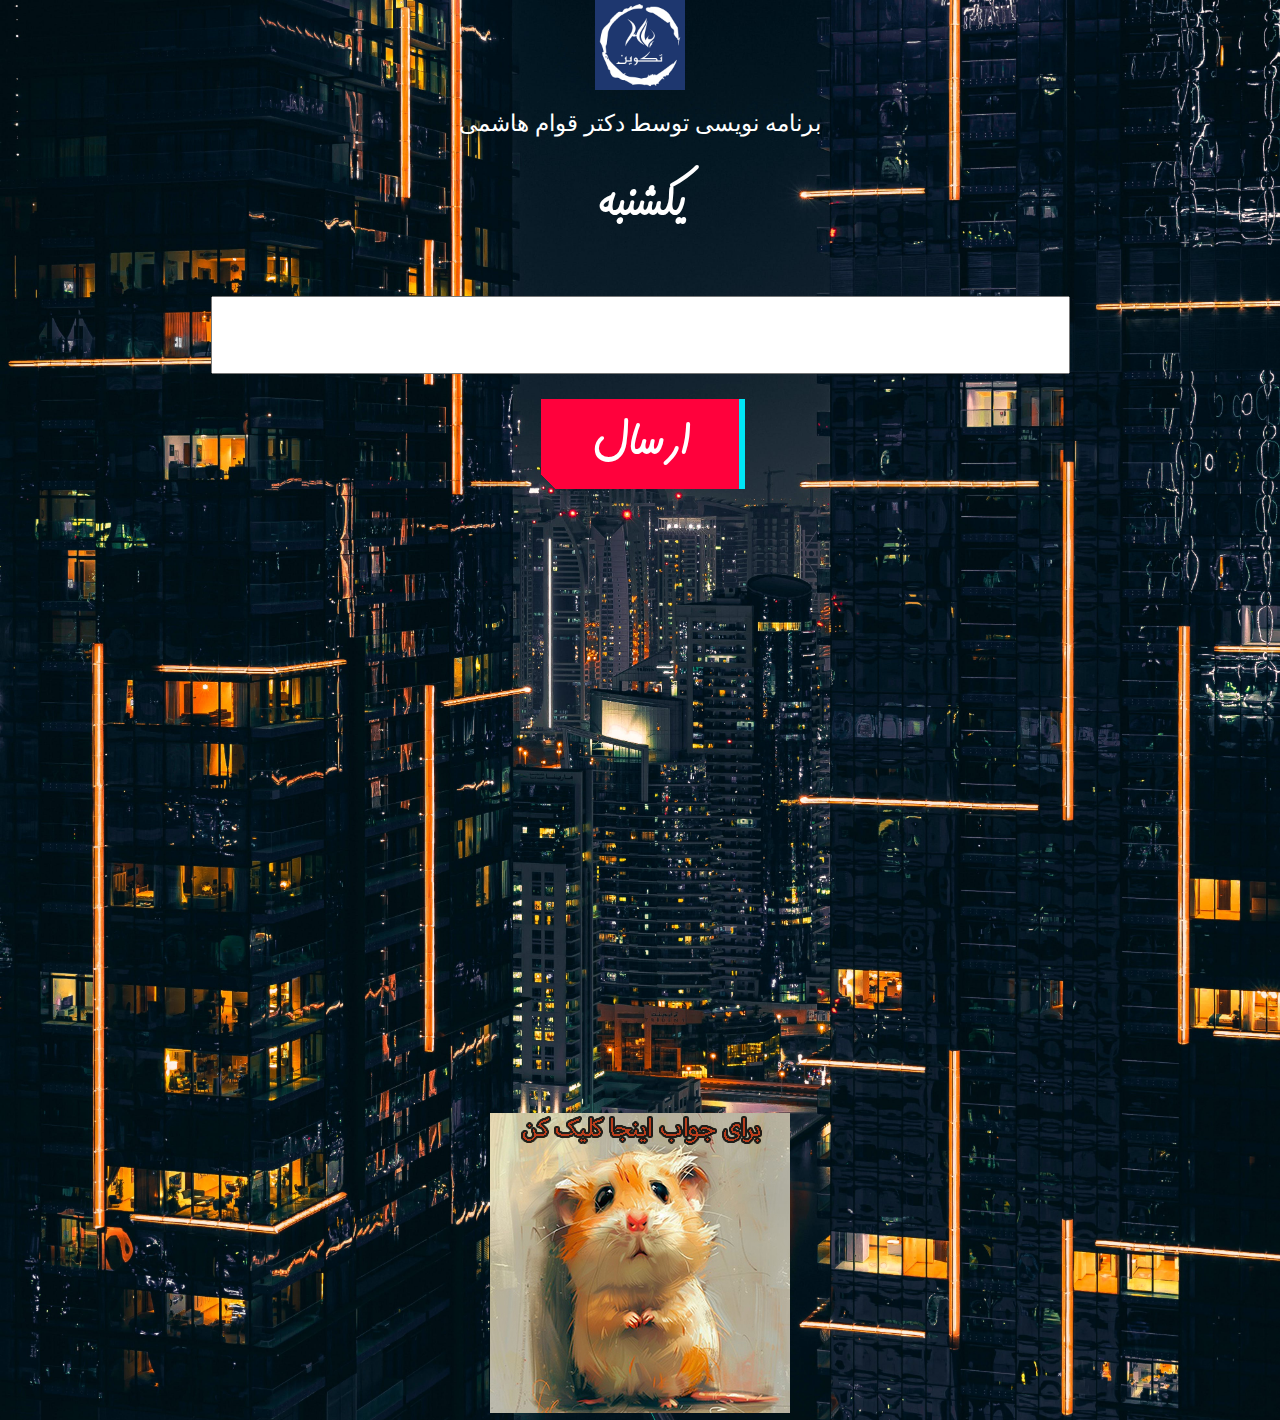
<file: index1.html>
<!DOCTYPE html>
<html lang="en">
<head>
    <meta charset="UTF-8">
    <meta name="viewport" content="width=device-width, initial-scale=1.0">

    <!--CSS-->
    <link rel="stylesheet" type="text/css" href="css/style.css">
    <link rel="stylesheet" type="text/css" href="fonts/fonts.css">
    <link rel="stylesheet" type="text/css" href="css/button.css">
    <link rel="stylesheet" type="text/css" href="css/glow.css">
    <!--FONT-->
    <link rel="preconnect" href="https://fonts.googleapis.com">
    <link rel="preconnect" href="https://fonts.gstatic.com" crossorigin>
    <link href="https://fonts.googleapis.com/css2?family=Roboto:ital,wght@0,100;0,300;0,400;0,500;0,700;0,900;1,100;1,300;1,400;1,500;1,700;1,900&display=swap" rel="stylesheet">


    <style>
        @import url('https://fonts.googleapis.com/css2?family=Roboto:ital,wght@0,100;0,300;0,400;0,500;0,700;0,900;1,100;1,300;1,400;1,500;1,700;1,900&display=swap');
    </style>





    <title>week days</title>
</head>
<body>
    <!--<img src="img/bg-main.jpg" style="position:absolute; width:100%; height:200vh; z-index:-1;">-->

    <div class="div-titre">
      <img src="img/logojpg.jpg" id="logojpg">

    </div>
    <div class="div-khodam">
        <p class="sentence-khodam glow"> برنامه نویسی توسط دکتر قوام هاشمی</p>

    </div>
    <div class="div-question">

        <p class="question-sentence" dir="rtl">یکشنبه</p>
    </div>
    <section class="sec-answer">
        
        <input type="text" id="aTextBox"><br>

        <button type="button" id="submitButton" class="fill" dir="rtl">ارسال</button><br>
        <label id="cLabel2"></label>

        
    </section>
    <section class="correct-false">
        <img src="img/false-answer-1.jpg" id="false_answer"><br>
        <a href="index2.html"> <img src="img/correct-answer-1.png" id="correct_answer"></a>
    </section>
    <section class="sec-cheat">
        <div class="dropdown">
            <div>
            <button onclick="dropDownFunction()" class="dropbtn-1"></button></div>
            <div id="myDropdown" class="dropdown-content">
              <img src="img/cheat-answer-1.jpg">
          
            </div>
          </div>
          
    </section>
    <footer>

    </footer>



    <script src="js/main1.js"></script>
</body>
</html>
</file>
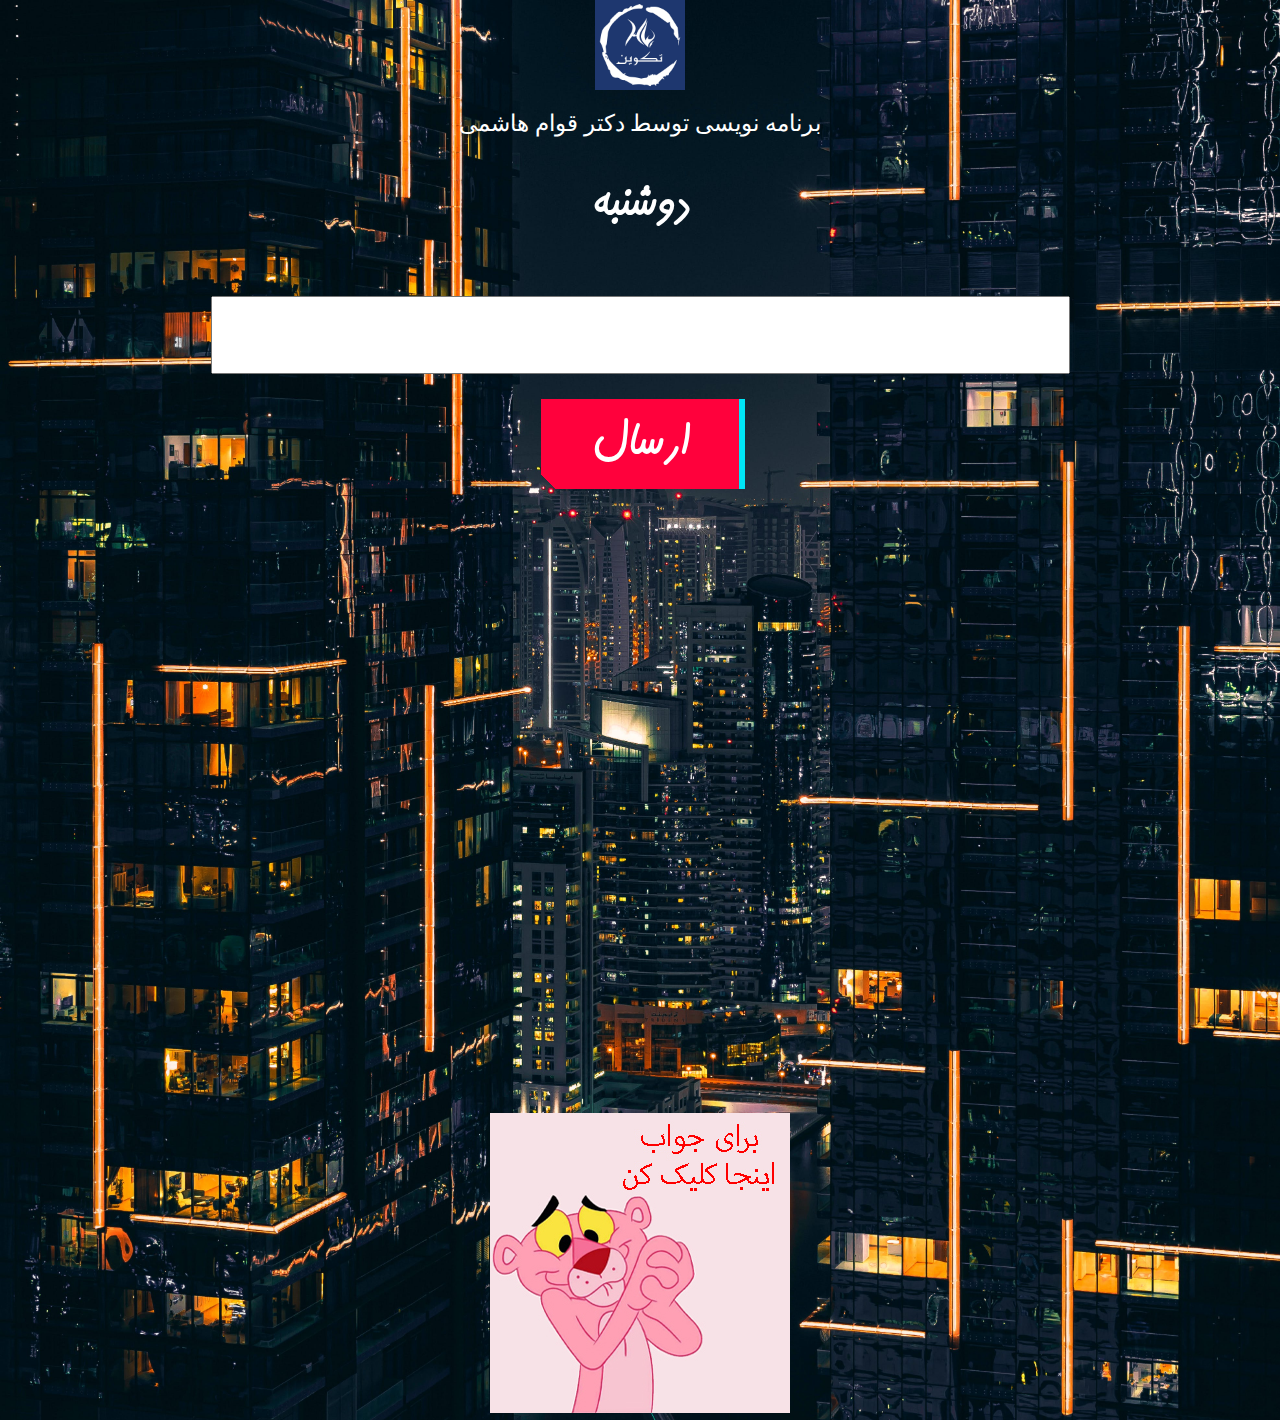
<file: index2.html>
<!DOCTYPE html>
<html lang="en">
<head>
    <meta charset="UTF-8">
    <meta name="viewport" content="width=device-width, initial-scale=1.0">

    <!--CSS-->
    <link rel="stylesheet" type="text/css" href="css/style.css">
    <link rel="stylesheet" type="text/css" href="fonts/fonts.css">
    <link rel="stylesheet" type="text/css" href="css/button.css">
    <link rel="stylesheet" type="text/css" href="css/glow.css">
    <!--FONT-->
    <link rel="preconnect" href="https://fonts.googleapis.com">
    <link rel="preconnect" href="https://fonts.gstatic.com" crossorigin>
    <link href="https://fonts.googleapis.com/css2?family=Roboto:ital,wght@0,100;0,300;0,400;0,500;0,700;0,900;1,100;1,300;1,400;1,500;1,700;1,900&display=swap" rel="stylesheet">


    <style>
        @import url('https://fonts.googleapis.com/css2?family=Roboto:ital,wght@0,100;0,300;0,400;0,500;0,700;0,900;1,100;1,300;1,400;1,500;1,700;1,900&display=swap');
    </style>





    <title>week days</title>
</head>
<body>
   <!-- <img src="img/bg-main.jpg" style="position:absolute; width:100%; height:200vh; z-index:-1;">
-->
    <div class="div-titre">
      <img src="img/logojpg.jpg" id="logojpg">
    </div>
    <div class="div-khodam">
        <p class="sentence-khodam glow"> برنامه نویسی توسط دکتر قوام هاشمی</p>

    </div>
    <div class="div-question">
        <p class="question-sentence" dir="rtl"> دوشنبه </p>
    </div>
    <section class="sec-answer">
        
        <input type="text" id="aTextBox"><br>

        <button type="button" id="submitButton" class="fill" dir="rtl">ارسال</button><br>
        <label id="cLabel2"></label>

        
    </section>
    <section class="correct-false">
        <img src="img/false-answer-2.jpg" id="false_answer"><br>
        <a href="index3.html"> <img src="img/correct-answer-2.png" id="correct_answer"></a>
    </section>
    <section class="sec-cheat">
        <div class="dropdown">
            <div>
            <button onclick="dropDownFunction()" class="dropbtn-2"></button></div>
            <div id="myDropdown" class="dropdown-content">
              <img src="img/cheat-answer-2.jpg">
          
            </div>
          </div>
          
    </section>
    <footer>

    </footer>



    <script src="js/main2.js"></script>
</body>
</html>
</file>
<file: css/style.css>
*{
    padding: 0;
    margin: 0;
    box-sizing: border-box;
}

body{
    background-color:rgba(3,2,51,1);
    background-image: url('../img/bg1-1.jpg');
    background-repeat: no-repeat;
    background-size: cover;
    background-attachment: fixed;
}

/*LOGO*/
.div-titre {
    height:10vh;
    width:100%;
    display: grid;
    justify-items: center;
    align-items: center;
}

#logojpg{
    height:10vh;
}

/*KODAM*/
/*QUESTION SECTION*/
.div-khodam{
    height:2.5vh;
    width:100%;
    display: grid;
    justify-items: center;
    align-items: center;
    margin-bottom: 40px;
    margin-top: 20px;
    
}
.sentence-khodam{
    font-family:  'amiri', 'Vazir';
   
    font-size:2.5vh;
   height:2.5vh;
   /*background-color:aliceblue;*/
   color:#fff;

}




/*QUESTION SECTION*/
.div-question{
    height:7vh;
    width:100%;
    display: grid;
    justify-items: center;
    align-items: center;
    margin-bottom: 60px;
    margin-top: 20px;
    
}
.question-sentence{
    /*font-family:  "Roboto", sans-serif;*/
    font-weight: bolder;
    font-size:5vw;
   height:10vh;
   /*background-color:aliceblue;*/
   color:#fff;

}

/*ANSWER SECTION*/
.sec-answer{
    height:15vh;
    width:100%;
    display: grid;
    justify-items: center;
    align-items: center;
    margin-top: 20px;
}

#aTextBox{
   /*font-family:  "Roboto", sans-serif;*/
    font-weight: bold;
    font-size:5vw;

}

/*correct-false SECTION*/
.correct-false{
    height:10vh;
    width:100%;
    display: grid;
    justify-items: center;
    align-items: center;
    margin-top: 15vh;
    margin-bottom: 3vh;

}

#false_answer{
    display:none;
    margin-top: 80px;
    /*box-shadow: 0 0 50px 15px #48abe0;*/

}
#correct_answer{
    display:none;
    margin-top: 80px;
    /*box-shadow: 0 0 50px 15px #48abe0;*/

}



/*section cheat*/
.sec-cheat{
    margin-top: 50vh;
    height:30vh;
    width:100%;
    display: grid;
    justify-items: center;
    align-items: center;

}

.dropbtn-1 {
    
    background-image: url("cheat-cover-1.jpg");
    width: 300px;
    height:300px;
    
    padding: 0px;
    border: none;
    cursor: pointer;
  }

  .dropbtn-2 {
    
    background-image: url("cheat-cover-2.jpg");
    width: 300px;
    height:300px;
    
    padding: 0px;
    border: none;
    cursor: pointer;
  }
  .dropbtn-3 {
    
    background-image: url("cheat-cover-3.jpg");
    width: 300px;
    height:300px;
    
    padding: 0px;
    border: none;
    cursor: pointer;
  }
  .dropbtn-4 {
    
    background-image: url("cheat-cover-4.jpg");
    width: 300px;
    height:300px;
    
    padding: 0px;
    border: none;
    cursor: pointer;
  }






  .dropbtn-5 {
    
    background-image: url("cheat-cover-5.jpg");
    width: 300px;
    height:300px;
    
    padding: 0px;
    border: none;
    cursor: pointer;
  }

  .dropbtn-6 {
    
    background-image: url("cheat-cover-6.jpg");
    width: 300px;
    height:300px;
    
    padding: 0px;
    border: none;
    cursor: pointer;
  }

  .dropbtn-7 {
    
    background-image: url("cheat-cover-7.jpg");
    width: 300px;
    height:300px;
    
    padding: 0px;
    border: none;
    cursor: pointer;
  }
  .dropbtn-7 {
    
    background-image: url("cheat-cover-7.jpg");
    width: 300px;
    height:300px;
    
    padding: 0px;
    border: none;
    cursor: pointer;
  }
  .dropbtn-8 {
    
    background-image: url("cheat-cover-8.jpg");
    width: 300px;
    height:300px;
    
    padding: 0px;
    border: none;
    cursor: pointer;
  }








  .dropbtn-9 {
    
    background-image: url("cheat-cover-9.jpg");
    width: 300px;
    height:300px;
    
    padding: 0px;
    border: none;
    cursor: pointer;
  }
  .dropbtn-10 {
    
    background-image: url("cheat-cover-10.jpg");
    width: 300px;
    height:300px;
    
    padding: 0px;
    border: none;
    cursor: pointer;
  }
  .dropbtn-11 {
    
    background-image: url("cheat-cover-11.jpg");
    width: 300px;
    height:300px;
    
    padding: 0px;
    border: none;
    cursor: pointer;
  }

  .dropbtn-12 {
    
    background-image: url("cheat-cover-12.jpg");
    width: 300px;
    height:300px;
    
    padding: 0px;
    border: none;
    cursor: pointer;
  }







  
 /* .dropbtn:hover, .dropbtn:focus {
    background-color: #2980B9;
  }
  */
  .dropdown {
    position: relative;
    display: inline-block;
  }
  
  .dropdown-content {
    display: none;
    position: absolute;
    min-width: 160px;
    overflow: auto;
    z-index: 1;
    left:8px;
  }
  

  
  
  .show {display: block;}


  @media(max-width:568px){

/*QUESTION SECTION*/
.div-question{
    height:7vh;
    width:100%;
    display: grid;
    justify-items: center;
    align-items: center;
    margin-bottom: 15px;
    margin-top: 10px;
    
}
.question-sentence{
    /*font-family:  "Roboto", sans-serif;*/
    font-weight: bolder;
    font-size:6vw;
   height:6vh;
   /*background-color:aliceblue;*/
   color:#fff;
   


}

/*ANSWER SECTION*/
.sec-answer{
    height:10vh;
    width:80%;
    margin-left:10%;
    display: grid;
    justify-items: center;
    align-items: center;
    margin-top: 5px;
}

#aTextBox{
  /*  font-family:  "Roboto", sans-serif;*/
    font-weight: bold;
    font-size:6vw;

}

.correct-false{
    height:10vh;
    width:100%;
    display: grid;
    justify-items: center;
    align-items: center;
    margin-top: 12vh;
    margin-bottom: 3vh;
}





#false_answer{
    display:none;
    margin-top:0px;
    /*box-shadow: 0 0 50px 15px #48abe0;*/
    

}
#correct_answer{
    display:none;
    margin-top: 00px;
    /*box-shadow: 0 0 50px 15px #48abe0;*/

}
/*section cheat*/
.sec-cheat{
    margin-top: 40vh;
    height:30vh;
    width:100%;
    display: grid;
    justify-items: center;
    align-items: center;

}

  }
</file>
<file: fonts/fonts.css>
@font-face {
  font-family: AduelRegular;
  src: url(AduelRegular.ttf);
}

@font-face {
  font-family: ASulsRegular;
  src: url(ASulsRegular.ttf);
}
@font-face {
  font-family: AduelFat;
  src: url(AduelFat.ttf);
}

@font-face {
  font-family: Aarabtype;
  src: url(arabtype.ttf);
}

@font-face {
  font-family: Dorood;
  src: url(Dorood.ttf);
}



@font-face {
  font-family: KacstFarsi;
  src: url(KacstFarsi.ttf);
}


@font-face {
  font-family: kamran;
  src: url(kamran.ttf);
}

@font-face {
  font-family: Dorood;
  src: url(Dorood.ttf);
}

@font-face {
  font-family: Suls;
  src: url(Suls.ttf);
}

@font-face {
  font-family: tradbdo;
  src: url(tradbdo.ttf);
}




@font-face {
    font-family: Mj_Annab;
    src: url(Mj_Annab.ttf);
  }
  
@font-face {
    font-family: Far_Diwani_3d_Shadow;
    src: url(Far_Diwani_3d_Shadow.ttf);
  }
  
@font-face {
    font-family: Far_Medad;
    src: url(Far_Medad.ttf);
  }
@font-face {
    font-family: Far_Sahra;
    src: url(Far_Sahra.ttf);
  }  

@font-face {
    font-family: Mj_Ghalam-1_0;
    src: url(Mj_Ghalam-1_0.ttf);
  }  


@font-face {
    font-family: Moalla;
    src: url(Moalla.ttf);
  }   
  
@font-face {
    font-family: persian-badkht1;
    src: url(persian-badkht1.ttf);
  } 

@font-face {
    font-family: persian-badkht2;
    src: url(persian-badkht2.ttf);
  } 
  
@font-face {
    font-family: W_parvaz;
    src: url(W_parvaz.ttf);
  } 

/*EN fonts*/


@font-face {
  font-family: Arima-VariableFont_wght;
  src: url(Arima-VariableFont_wght.ttf);
}

@font-face {
  font-family: EduAUVICWANTGuides-VariableFont_wght;
  src: url(EduAUVICWANTGuides-VariableFont_wght.ttf);
}

@font-face {
  font-family: ArchitectsDaughter-Regular;
  src: url(ArchitectsDaughter-Regular.ttf);
} 


@font-face {
  font-family: Caveat-VariableFont_wght;
  src: url(Caveat-VariableFont_wght.ttf);
} 
@font-face {
  font-family: Courgette-Regular;
  src: url(Courgette-Regular.ttf);
} 
@font-face {
  font-family: Creepster-Regular;
  src: url(Creepster-Regular.ttf);
} 
@font-face {
  font-family: GloriaHallelujah-Regular;
  src: url(GloriaHallelujah-Regular.ttf);
} 
@font-face {
  font-family: Kalam-Bold;
  src: url(Kalam-Bold.ttf);
} 


@font-face {
  font-family: Kalam-Light;
  src: url(Kalam-Light.ttf);
} 

@font-face {
  font-family: Kalam-Regular;
  src: url(Kalam-Regular.ttf);
} 

@font-face {
  font-family: Prompt-Black;
  src: url(Prompt-Black.ttf);
}

@font-face {
  font-family: Prompt-BlackItalic;
  src: url(Prompt-BlackItalic.ttf);
}

@font-face {
  font-family: Prompt-Bold;
  src: url(Prompt-Bold.ttf);
}


@font-face {
  font-family: Prompt-BoldItalic;
  src: url(Prompt-BoldItalic.ttf);
}


@font-face {
  font-family: Prompt-ExtraBold;
  src: url(Prompt-ExtraBold.ttf);
}


@font-face {
  font-family: Prompt-ExtraBoldItalic;
  src: url(Prompt-ExtraBoldItalic.ttf);
}

@font-face {
  font-family: Prompt-ExtraLight;
  src: url(Prompt-ExtraLight.ttf);
}

@font-face {
  font-family: Prompt-ExtraLightItalic;
  src: url(Prompt-ExtraLightItalic.ttf);
}


@font-face {
  font-family: Prompt-Italic;
  src: url(Prompt-Italic.ttf);
}



@font-face {
  font-family: Prompt-Light;
  src: url(Prompt-Light.ttf);
}


@font-face {
  font-family: Prompt-LightItalic;
  src: url(Prompt-LightItalic.ttf);
}


@font-face {
  font-family: Prompt-Medium;
  src: url(Prompt-Medium.ttf);
}


@font-face {
  font-family: Prompt-MediumItalic;
  src: url(Prompt-MediumItalic.ttf);
}


@font-face {
  font-family: Prompt-Regular;
  src: url(Prompt-Regular.ttf);
}

@font-face {
  font-family: Prompt-SemiBold;
  src: url(Prompt-SemiBold.ttf);
}

@font-face {
  font-family: Prompt-SemiBoldItalic;
  src: url(Prompt-SemiBoldItalic.ttf);
}

@font-face {
  font-family: Prompt-Thin;
  src: url(Prompt-Thin.ttf);
}

@font-face {
  font-family: Prompt-ThinItalic;
  src: url(Prompt-ThinItalic.ttf);
}


@font-face {
  font-family: Prompt-ThinItalic;
  src: url(Prompt-ThinItalic.ttf);
}


@font-face {
  font-family: RubikDoodleShadow-Regular;
  src: url(RubikDoodleShadow-Regular.ttf);
}

@font-face {
  font-family: Vollkorn-VariableFont_wght;
  src: url(Vollkorn-VariableFont_wght.ttf);
}

@font-face {
  font-family: Vollkorn-Italic-VariableFont_wght;
  src: url(Vollkorn-Italic-VariableFont_wght.ttf);
}


.glass{
    font-family:persian-badkht1;
    font-size: 1.75em;
    line-height: 1em;
    font-weight: 800;
  }
  
  .p_final{
    font-family:persian-badkht1;
    font-size: 3em;
    line-height: 3em;
    font-weight: 900;
    color:#fff;
    
  }
  .a-font{
    font-family: Mj_Annab;
    font-size: 2em;
  }

  .khodam-per{
    font-family: kamran;
    font-size: 2em;
    text-align: center;
    /*line-height: 1em;*/
    color: #ff0000;
    font-weight: 1000;
    text-shadow: 6px 6px 8px #ffffff, 4px 4px 6px #ff0000;
    text-align: center;
  }
 
  .khodam-per-2{
    font-family: kamran;
    font-size: 2em;
    text-align: center;
    /*line-height: 1em;*/
    color: #fff;
    font-weight: 1000;
    text-shadow: 6px 6px 8px #ffffff, 4px 4px 6px #ff0000;
    text-align: center;
  }


  .khodam-en{
  font-family:ArchitectsDaughter-Regular;
  /* font-family: Courgette-Regular;*/
   color: #ff0000;
   font-size: 2em;
   font-weight: bolder;
   text-shadow: 6px 6px 8px #ffffff, 4px 4px 6px #ff0000;
   text-align: center;

  }

  .khodam-en-2{
    font-family:EduAUVICWANTGuides-VariableFont_wght;
    /* font-family: Courgette-Regular;*/
     color: #fff;
     font-size: 2vh;
     font-weight: bolder;
     text-shadow: 6px 6px 8px #ffffff, 4px 4px 6px #ff0000;
     text-align: center;
  
    }



  .title_h2{
    font-family: Aarabtype;
    color:#fff;
    font-size: 2.5em;
    line-height: 1em;

  }




.text_1{
  font-family: Aarabtype;
    color:#000;
    font-size: 1.5em;
    line-height: 1em;
    font-weight: bolder;
}

#at_insta_id{
 font-family: Creepster-Regular;
  color:#F9F018;
  font-size: 1em;
  line-height: 1em;
  font-weight: bolder;
  position: relative;
  top:-1em;
  text-shadow: 4px 4px 8px #ff0000;
}

.blue_moblie_font{
  font-family: Caveat-VariableFont_wght;
  color:#15b8ba;
  font-size: 1em;
  line-height: 1em;
  position: relative;
  font-weight: 900;
  

  top:-1.5em;
  text-shadow: 6px 6px 12px #ffffff, -6px -6px 12px #ffffff, 6px 6px 10px #000;
  /*box-shadow: 6px 6px 10px rgb(0 0 0 / 1);*/

}

.email-logo-font{
  font-family:ArchitectsDaughter-Regular;
 /* font-family: Courgette-Regular;*/
  color: #ff0000;
  font-size: 1em;
  line-height: 1em;
  font-weight: bolder;
  text-shadow: 6px 6px 8px #ffffff, 4px 4px 6px #ff0000;
}

.phone-logo-font{
  font-family: Caveat-VariableFont_wght;
  color:#ff0000;
  font-size: 1em;
  line-height: 1em;
  font-weight: bolder;
  position: relative;
  top:-1em;
  text-shadow: 6px 6px 12px #ffffff, -6px -6px 12px #ffffff, 6px 6px 10px #000;
}


.kh_h1{
  font-family: kamran;
  color:#000;
  font-size: 2.5em;
  /*line-height: 1em;*/
}
.kh_h2{
  font-family: ASulsRegular;
  color:#000;
  font-size: 1.5em;
}
.kh_h3{
  font-family: Far_Sahra;
  color:#000;
  font-size: 1.5em;
  /*line-height: 1em;*/


}
.kh_p{
  font-family: Aarabtype;
  color:#000;
  font-size: 2em;
  font-weight: 900;
}
.kh_p1{
   font-family:  persian-badkht1;

}
.kh_p1-2{
  font-family:  persian-badkht1;
 color:#000;
 font-size: 1.5em;
}




.kh_p2{
  font-family:  persian-badkht1;
 color:#fff;
 font-size: 2.5em;
}

.h2_tamas{
  font-family: Mj_Annab;
  color:#fff;
  font-size: 2em;
}
.p_tamas_per{
  font-family: AduelRegular;
  color:#fff;
  font-size: 1.5em;
  line-height: 2em;
  font-weight: bolder;
}

.p_tamas_en{
 /* font-family:GloriaHallelujah-Regular;
  font-family: Caveat-VariableFont_wght;*/
  font-family: Courgette-Regular;
  color:#ff0000;
  font-size: 3vh;
  font-weight: 700;

}
.p_tamas_insta{
  /* font-family:GloriaHallelujah-Regular;
   font-family: Caveat-VariableFont_wght;*/
  font-family:Vollkorn-Italic-VariableFont_wght;
   color:#ff0000;
   font-size: 4vh;
   font-weight: 700;
 
 }



.abstract-title-per, .abstract-per{
  font-family: kamran;
  color:#000;
  font-weight: bolder;

}

.abstract-title-per{
  font-size: 2.5em;

}

.abstract-per{

  font-size: 2em;
}


.abstract-en{
  font-family: ArchitectsDaughter-Regular;
  font-size: 1em;


}
.edu-font{
  font-family: EduAUVICWANTGuides-VariableFont_wght;
  
}

.arima-font{
  font-family: Arima-VariableFont_wght;
}

.arabtype{
  font-family: Aarabtype;
}

.kamran{
font-family: kamran;
}



.fill, .question-sentence{
  font-family: kamran;

}
</file>
<file: css/button.css>
button {
    margin: 7px;
  }
  
  
  /* Fill button styling */
  .fill, .fill:after {
    font-size: 20px;
    font-weight: 200;
    letter-spacing: 1px;
    padding: 13px 50px 13px;
    cursor: pointer;
    position: relative;
    /*font-family: "Roboto", sans-serif;*/
    font-size: 5vw;
    font-weight: bolder;


    background: linear-gradient(45deg, transparent 5%, #FF013C 5%);
    border: 0;
    color: #fff;
    letter-spacing: 3px;
    box-shadow: 6px 0px 0px #00E6F6;
    outline: transparent;
    position: relative;
    user-select: none;
    -webkit-user-select: none;
    touch-action: manipulation;




  }
  
.fill:after {
  --slice-0: inset(50% 50% 50% 50%);
  --slice-1: inset(80% -6px 0 0);
  --slice-2: inset(50% -6px 30% 0);
  --slice-3: inset(10% -6px 85% 0);
  --slice-4: inset(40% -6px 43% 0);
  --slice-5: inset(80% -6px 5% 0);
  
  content: 'ALTERNATE TEXT';
  display: block;
  position: absolute;
  top: 0;
  left: 0;
  right: 0;
  bottom: 0;
  background: linear-gradient(45deg, transparent 3%, #00E6F6 3%, #00E6F6 5%, #FF013C 5%);
  text-shadow: -3px -3px 0px #F8F005, 3px 3px 0px #00E6F6;
  clip-path: var(--slice-0);
}

.fill:hover:after {
  animation: 1s glitch;
  animation-timing-function: steps(2, end);
}

@keyframes glitch {
  0% {
    clip-path: var(--slice-1);
    transform: translate(-20px, -10px);
  }
  10% {
    clip-path: var(--slice-3);
    transform: translate(10px, 10px);
  }
  20% {
    clip-path: var(--slice-1);
    transform: translate(-10px, 10px);
  }
  30% {
    clip-path: var(--slice-3);
    transform: translate(0px, 5px);
  }
  40% {
    clip-path: var(--slice-2);
    transform: translate(-5px, 0px);
  }
  50% {
    clip-path: var(--slice-3);
    transform: translate(5px, 0px);
  }
  60% {
    clip-path: var(--slice-4);
    transform: translate(5px, 10px);
  }
  70% {
    clip-path: var(--slice-2);
    transform: translate(-10px, 10px);
  }
  80% {
    clip-path: var(--slice-5);
    transform: translate(20px, -10px);
  }
  90% {
    clip-path: var(--slice-1);
    transform: translate(-10px, 0px);
  }
  100% {
    clip-path: var(--slice-1);
    transform: translate(0);
  }
}
/*
@media (min-width: 768px) {
  .button-49,
  .button-49:after {
    width: 200px;
    height: 86px;
    line-height: 88px;
  }
}*/
</file>
<file: css/glow.css>
/*// Glow Border Animation //*/

.animated-border-box, .animated-border-box-glow{
  max-height: 200px;
  max-width: 250px;
  height: 100%;
  width: 100%;
  position: absolute;
  overflow: hidden; 
  z-index: 0;
  /* Border Radius */
	border-radius: 10px;
}

.animated-border-box-glow{
  overflow: hidden;
  /* Glow Blur */
  filter: blur(20px);
}

.animated-border-box:before, .animated-border-box-glow:before {
  content: '';
  z-index: -2;
  text-align: center;
	top: 50%;
	left: 50%;
	transform: translate(-50%, -50%) rotate(0deg);
  position: absolute;
	width: 99999px;
	height: 99999px;
	background-repeat: no-repeat;
	background-position: 0 0;
  /*border color, change middle color*/
	background-image: conic-gradient(rgba(0,0,0,0), #1976ed, rgba(0,0,0,0) 25%);
  /* change speed here */
	animation: rotate 4s linear infinite;
}

.animated-border-box:after {
	content: '';
	position: absolute;
	z-index: -1;
  /* border width */
	left: 5px;
	top: 5px;
  /* double the px from the border width left */
	width: calc(100% - 10px);
	height: calc(100% - 10px);
  /*bg color*/
	background: #292a2e;
  /*box border radius*/
	border-radius: 7px;
}

@keyframes rotate {
	100% {
		transform: translate(-50%, -50%) rotate(1turn);
	}
}
</file>
